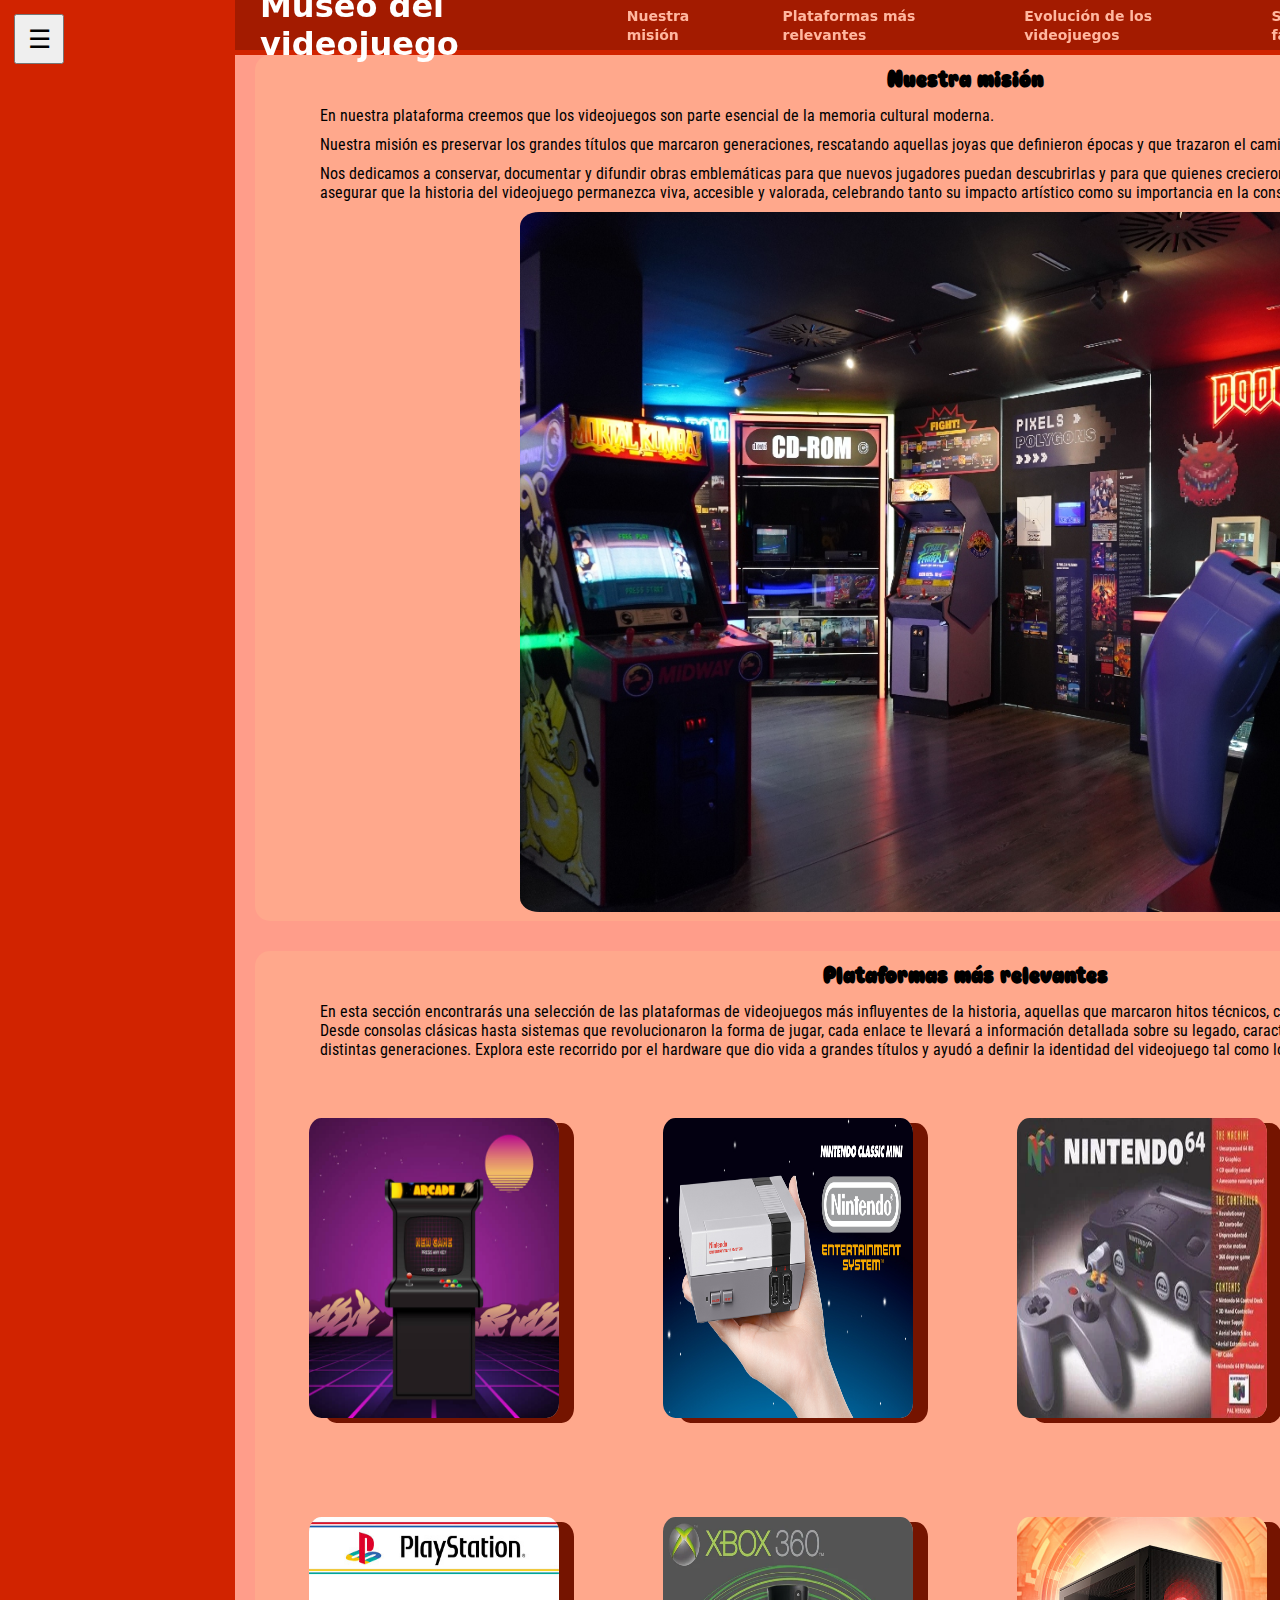
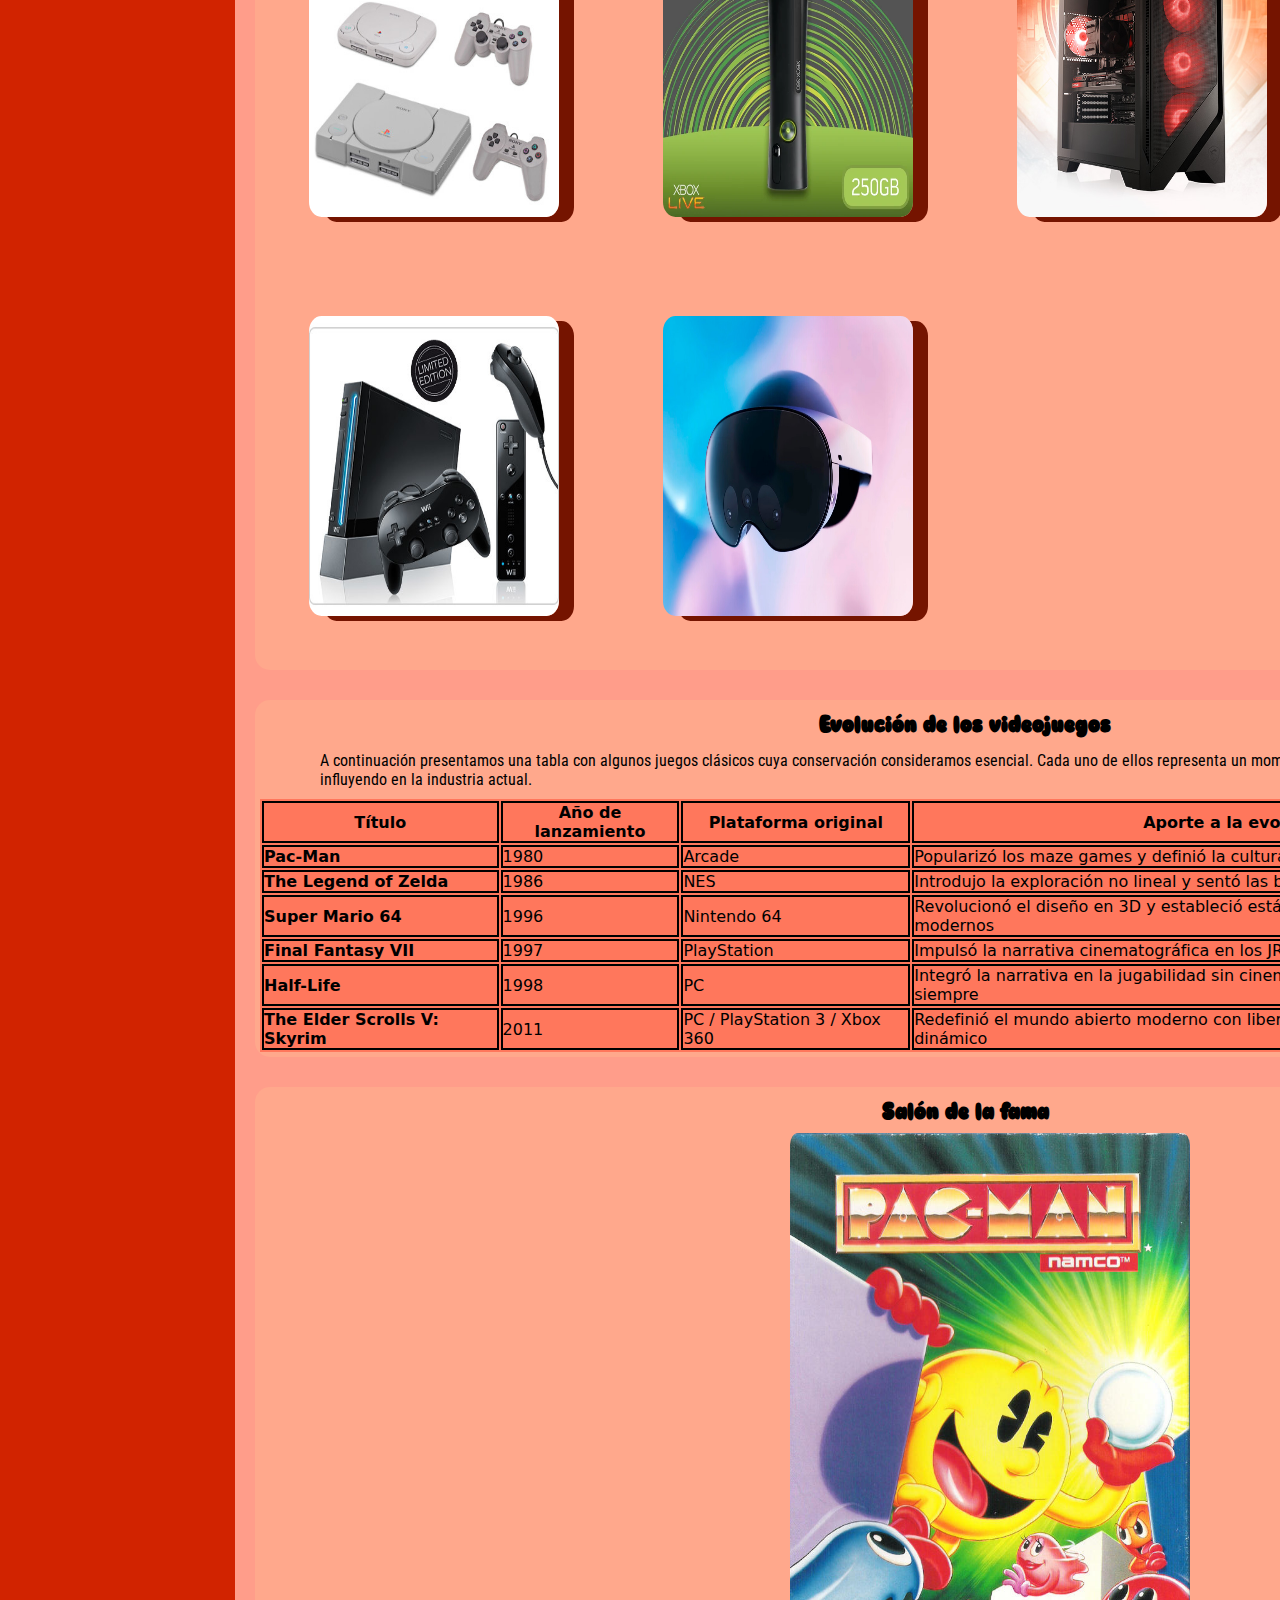
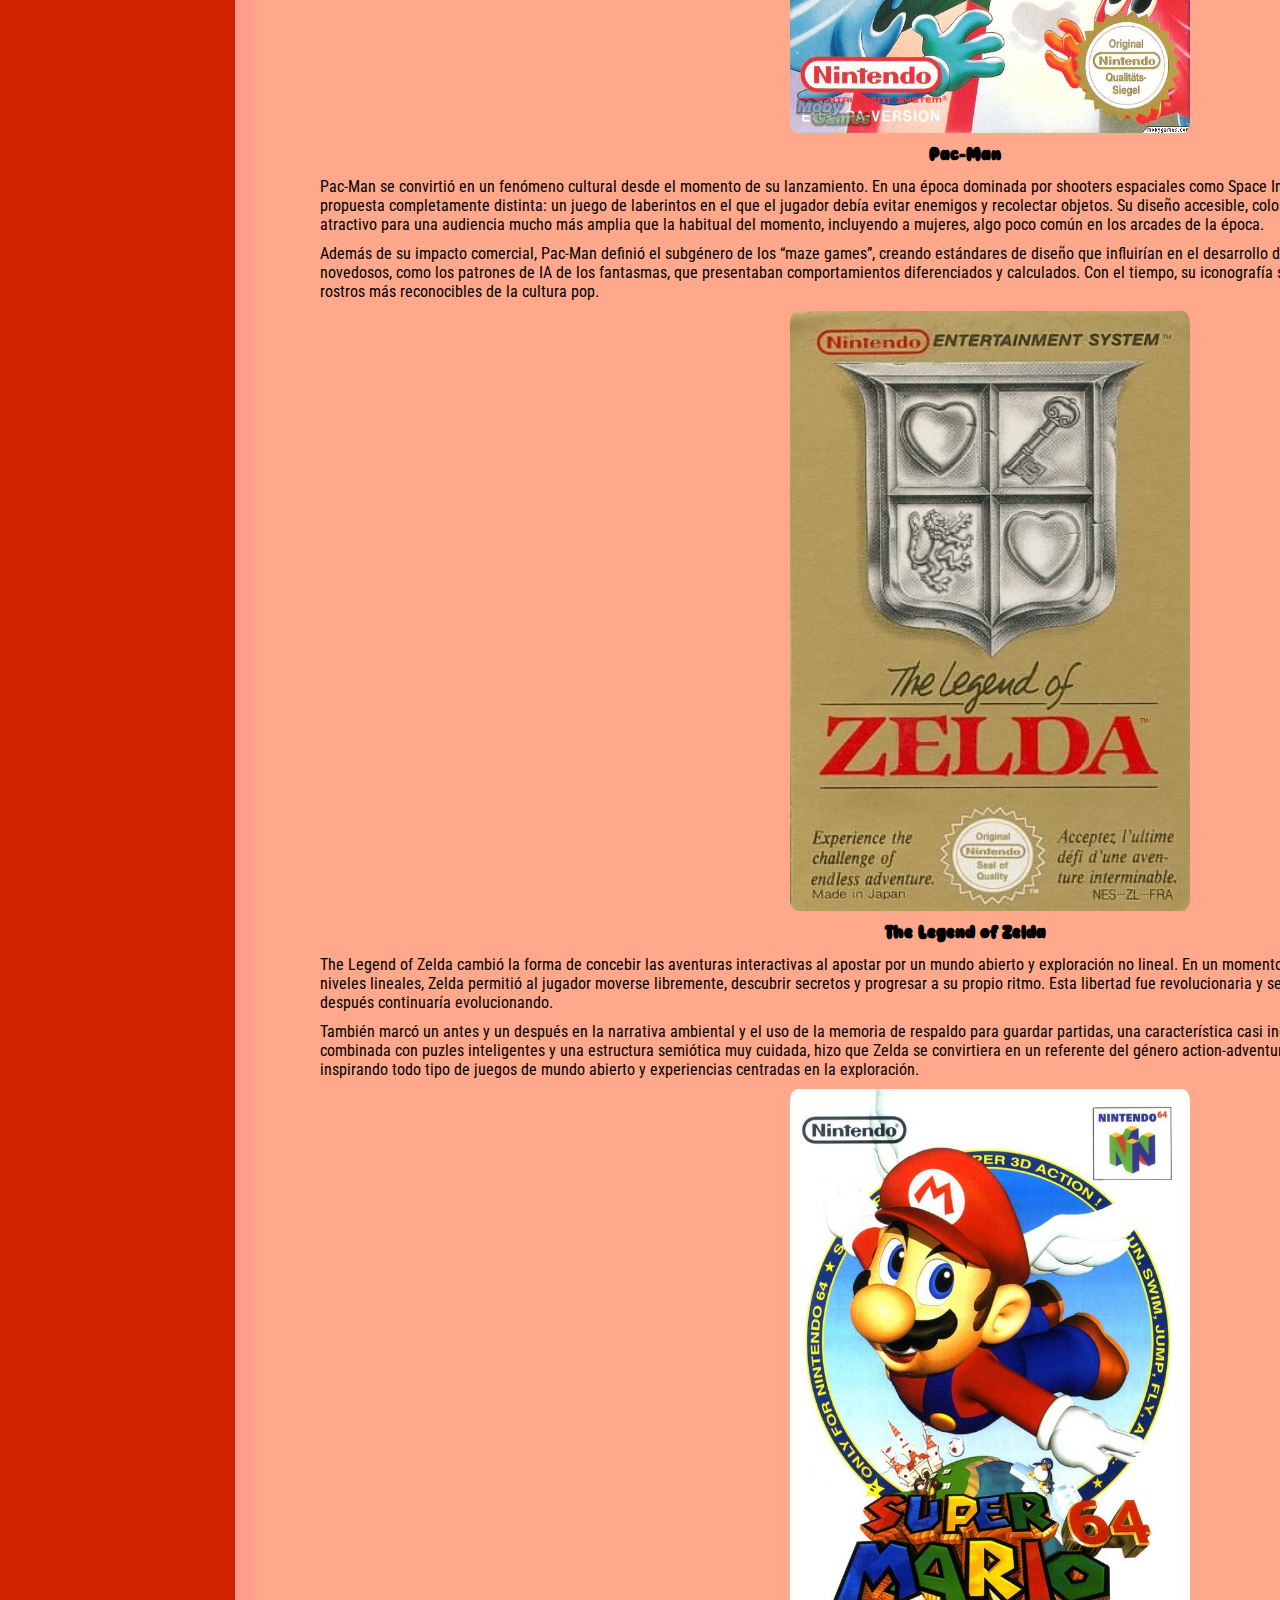
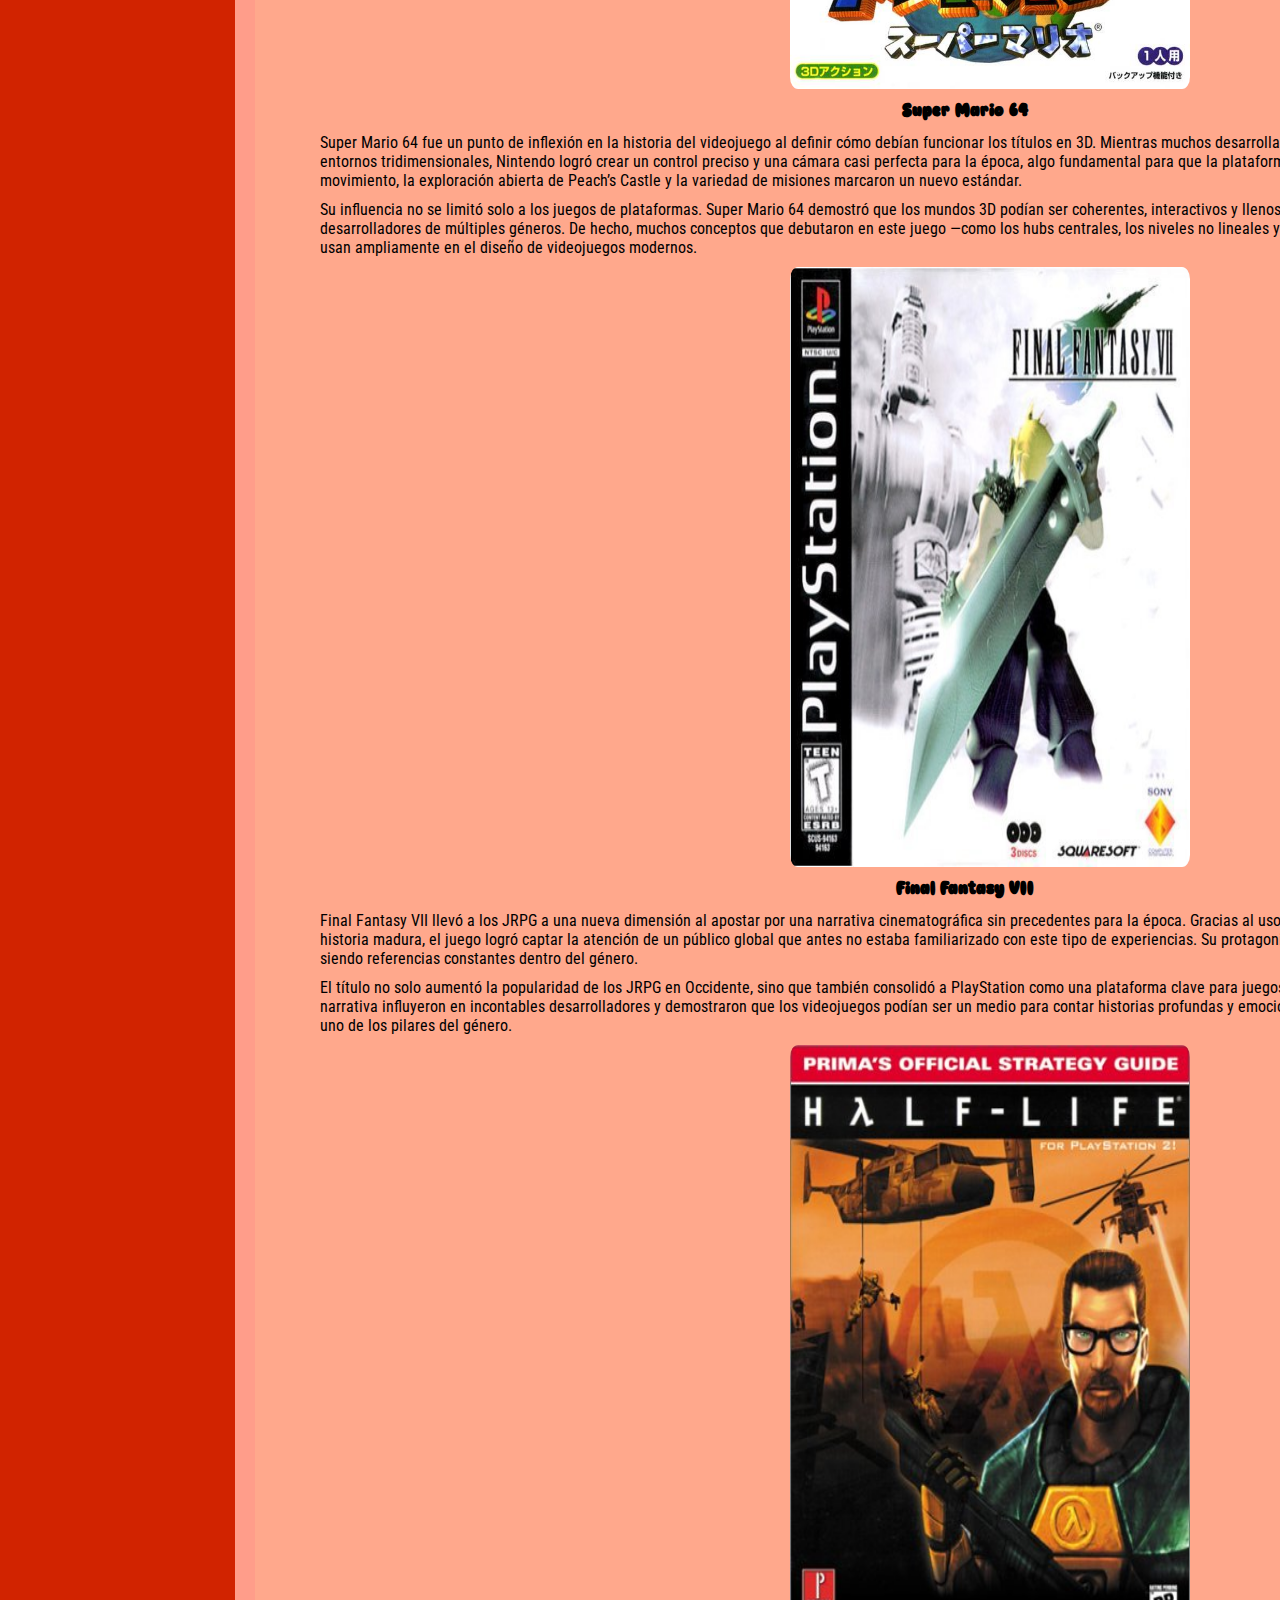
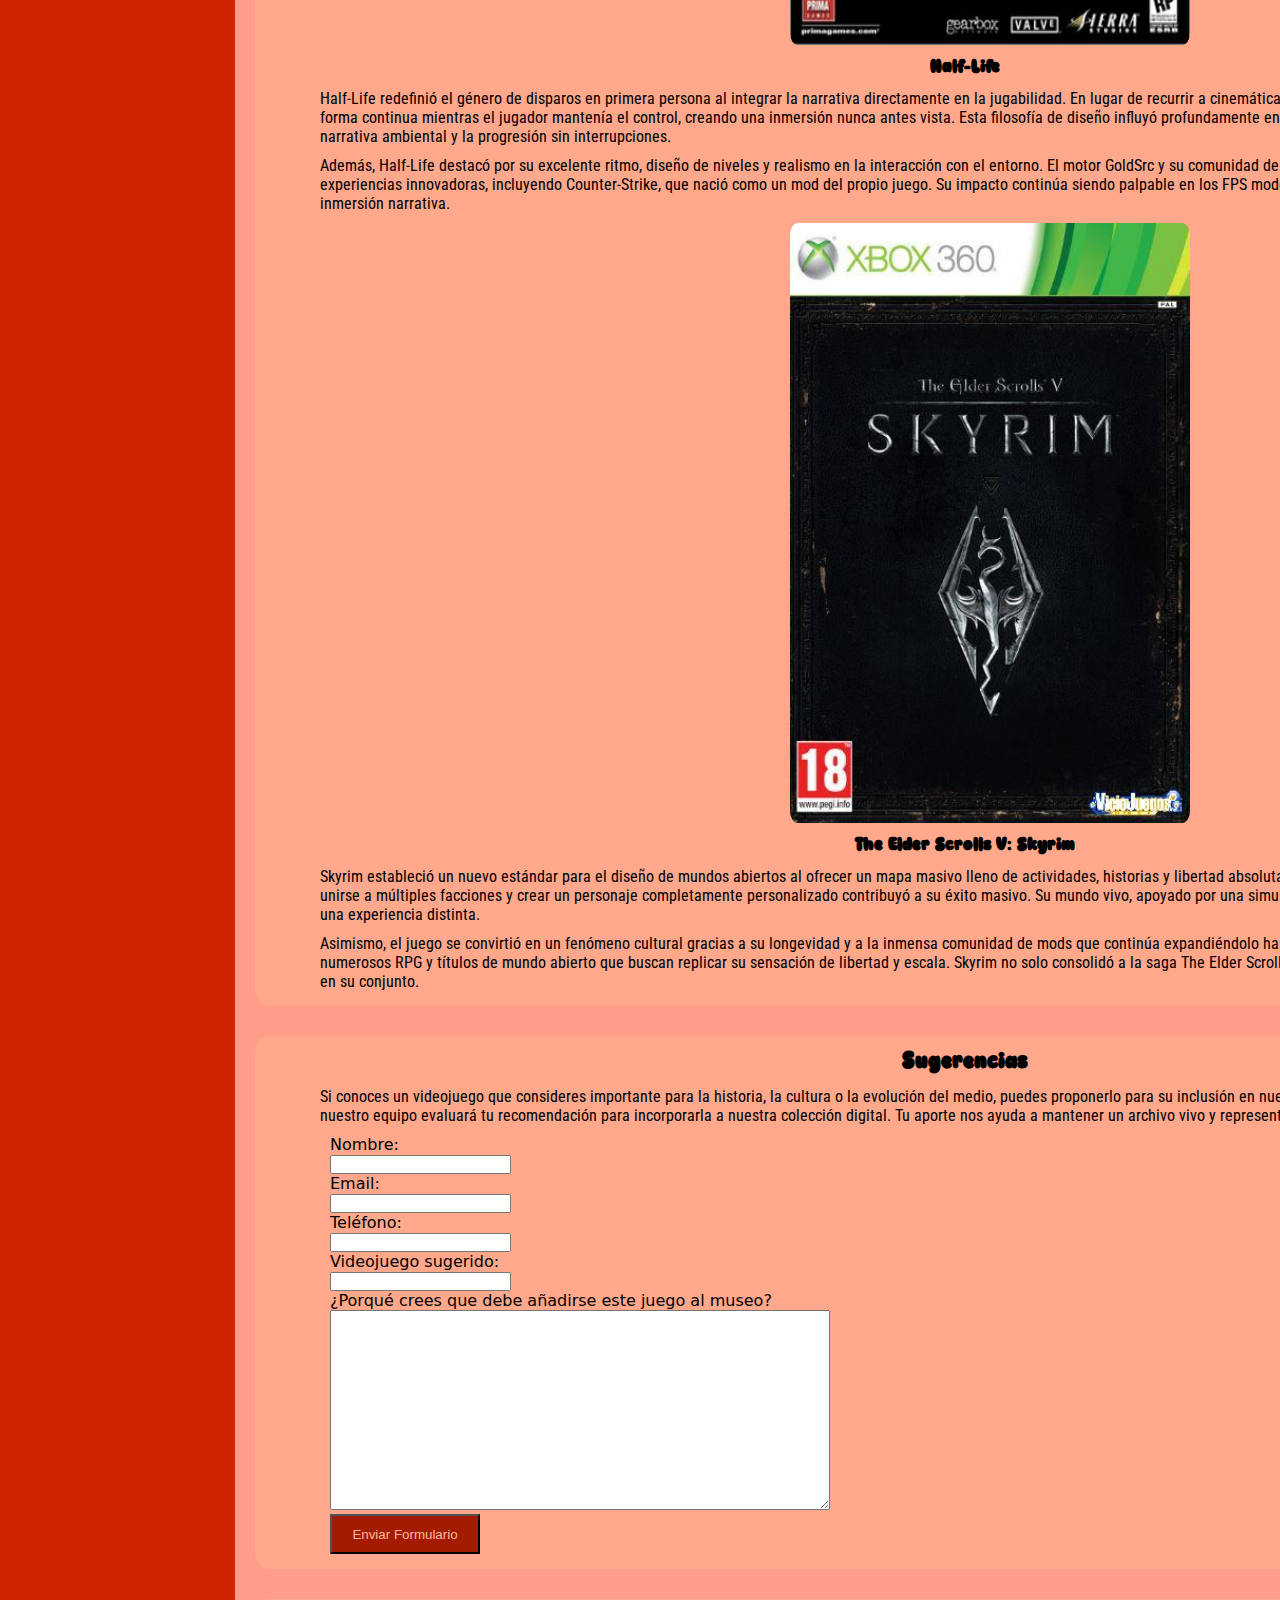
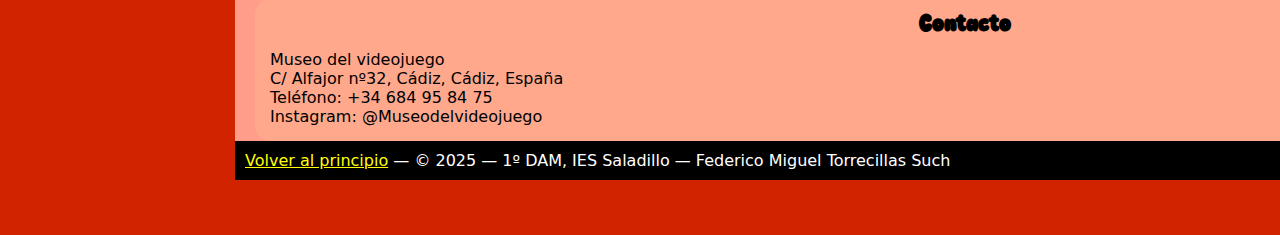
<file: index.html>
<!DOCTYPE html>
<html lang="es">
<head>
  <meta charset="UTF-8">
  <meta name="viewport" content="width=device-width, initial-scale=1.0">
  <!-- TODO: Cambia el título por algo relacionado con tu temática -->
  <title>Museo del videojuego</title>
  <link rel="stylesheet" href="styles/main.css">
  <link rel="preconnect" href="https://fonts.googleapis.com">
  <link rel="preconnect" href="https://fonts.gstatic.com" crossorigin>
  <link href="https://fonts.googleapis.com/css2?family=Roboto+Condensed:ital,wght@0,100..900;1,100..900&display=swap" rel="stylesheet">
</head>
<body>

  <!-- CABECERA GLOBAL DEL SITIO -->
  <header class="site-header">
    <!-- TODO: Cambia el título por algo relacionado con tu temática -->
    <h1>Museo del videojuego</h1>

    <!-- TODO: Menú superior con enlaces a secciones de la misma página -->
    <nav class="main-nav">
       <ul>
        <li>
            <a href="#hero">Nuestra misión</a>
        </li>
        <li>
            <a href="#galery">Plataformas más relevantes</a>
        </li>
        <li>
            <a href="#evol">Evolución de los videojuegos</a>
        </li>
        <li>
            <a href="#extra">Salón de la fama</a>
        </li>
        <li>
            <a href="#form">Sugerencias</a>
        </li>
        <li>
            <a href="#contact">Contacto</a>
        </li>
     </ul>  
    </nav>
  </header>

  <!-- BOTÓN HAMBURGUESA FIJO PARA EL MENÚ LATERAL -->
  <button class="open-menu" aria-label="Abrir menú lateral">☰</button>

  <!-- MENÚ LATERAL DESLIZANTE -->
  <nav id="sideMenu" class="side-menu">
     <ul>
        <li>
            <a href="#hero">Nuestra misión</a>
        </li>
        <li>
            <a href="#galery">Plataformas más relevantes</a>
        </li>
        <li>
            <a href="#evol">Evolución de los videojuegos</a>
        </li>
        <li>
            <a href="#extra">Salón de la fama</a>
        </li>
        <li>
            <a href="#form">Sugerencias</a>
        </li>
        <li>
            <a href="#contact">Contacto</a>
        </li>
     </ul>  
  </nav>

  <!-- CONTENIDO PRINCIPAL -->
  <main>

    <!-- SECCIÓN HERO -->
    <section id="hero">
      <!-- TODO: Crear una sección destacada (texto + imagen) -->
      <h2>Nuestra misión</h2>
      <p>En nuestra plataforma creemos que los videojuegos son parte esencial de la memoria cultural moderna. </p>
      <p>Nuestra misión es preservar los grandes títulos que marcaron generaciones, rescatando aquellas joyas que definieron épocas y que trazaron el camino de la evolución del medio.</p> 
      <p>Nos dedicamos a conservar, documentar y difundir obras emblemáticas para que nuevos jugadores puedan descubrirlas y para que quienes crecieron con ellas puedan revivir su legado. Queremos asegurar que la historia del videojuego permanezca viva, accesible y valorada, celebrando tanto su impacto artístico como su importancia en la construcción de la industria actual.</p>
      <!-- TODO: Añadir imagen relacionada -->
       <img id="misionimg" src="img/salon.jpg" alt="Salón del Museo del Videojuego">
    </section>

    <!-- SECCIÓN GALERÍA -->
    <section id="galery">
      <h2>Plataformas más relevantes</h2>
      <p>En esta sección encontrarás una selección de las plataformas de videojuegos más influyentes de la historia, aquellas que marcaron hitos técnicos, culturales y creativos en la evolución del medio. Desde consolas clásicas hasta sistemas que revolucionaron la forma de jugar, cada enlace te llevará a información detallada sobre su legado, características y el papel que desempeñaron en distintas generaciones. Explora este recorrido por el hardware que dio vida a grandes títulos y ayudó a definir la identidad del videojuego tal como lo conocemos hoy.</p>
      <!-- TODO: Usar CSS (preferiblemente Flex/Grid) para organizar las imágenes -->
      <!-- Mínimo 6 imágenes -->
       <div id="frame">
          <figure>
            <a href="img/arcade.jpg" target="_blank"><img src="img/arcade.jpg" alt="Máquinas Arcade"></a>
          </figure>
          <figure>
            <a href="img/nes.jpg" target="_blank"><img src="img/nes.jpg" alt="Nintendo Entertainment System"></a>
          </figure>
          <figure>
            <a href="img/n64.jpg" target="_blank"><img src="img/n64.jpg" alt="Nintendo 64"></a>
          </figure>
          <figure>
            <a href="img/ps1.jpg" target="_blank"><img src="img/ps1.jpg" alt="Play Station"></a>
          </figure>
          <figure>
            <a href="img/xbox.jpg" target="_blank"><img src="img/xbox.jpg" alt="XBox"></a>
          </figure>
          <figure>
            <a href="img/pc.jpg" target="_blank"><img src="img/pc.jpg" alt="PC"></a>
          </figure>
          <figure>
            <a href="img/wii.jpg" target="_blank"><img src="img/wii.jpg" alt="Wii"></a>
          </figure>
          <figure>
            <a href="img/metaquest.jpg" target="_blank"><img src="img/metaquest.jpg" alt="Meta Quest"></a>
          </figure>
       </div>
    </section>

    <!-- SECCIÓN TABLA -->
    <section id="evol">
      <h2>Evolución de los videojuegos</h2>
      <!-- TODO: Crear una tabla coherente con tu temática -->
      <!-- Ejemplo: clasificación, precios, comparativa, etc. -->
       <p>A continuación presentamos una tabla con algunos juegos clásicos cuya conservación consideramos esencial. Cada uno de ellos representa un momento clave en la evolución del medio y continúa influyendo en la industria actual.</p>
       <table>
        <thead>
          <tr>
            <th>
                Título
            </th>
            <th>
                Año de lanzamiento
            </th>
            <th>
                Plataforma original
            </th>
            <th>
                Aporte a la evolución del género
            </th>
          </tr>
        </thead>
        <tbody>
          <tr>
            <td>
                Pac-Man
            </td>
            <td>
                1980
            </td>
            <td>
                Arcade
            </td>
            <td>
                Popularizó los maze games y definió la cultura arcade
            </td>
          </tr>
          <tr>
            <td>
                The Legend of Zelda
            </td>
            <td>
                1986
            </td>
            <td>
                NES
            </td>
            <td>
                Introdujo la exploración no lineal y sentó las bases del action-adventure
            </td>
          </tr>
          <tr>
            <td>
                Super Mario 64
            </td>
            <td>
                1996
            </td>
            <td>
                Nintendo 64
            </td>
            <td>
                Revolucionó el diseño en 3D y estableció estándares para los juegos de plataformas modernos
            </td>
          </tr>
          <tr>
            <td>
                Final Fantasy VII
            </td>
            <td>
                1997
            </td>
            <td>
                PlayStation
            </td>
            <td>
                Impulsó la narrativa cinematográfica en los JRPG y expandió su popularidad mundial
            </td>
          </tr>
          <tr>
            <td>
                Half-Life
            </td>
            <td>
                1998
            </td>
            <td>
                PC
            </td>
            <td>
                Integró la narrativa en la jugabilidad sin cinemáticas tradicionales, cambiando el FPS para siempre
            </td>
          </tr>
          <tr>
            <td>
                The Elder Scrolls V: Skyrim
            </td>
            <td>
                2011
            </td>
            <td>
                PC / PlayStation 3 / Xbox 360
            </td>
            <td>
                Redefinió el mundo abierto moderno con libertad total, gran escala y un ecosistema dinámico
            </td>
          </tr>
        </tbody>
       </table>
    </section>

    

    <!-- OTRAS SECCIONES QUE QUIERAS -->
    <!-- Por ejemplo: Sobre mí, Servicios, Noticias, etc. -->
    <!-- SECCIÓN ADICIONAL-->
    <section id="extra">
      <h2>Salón de la fama</h2>
      <div>
        <img src="img/pacman.jpg" class="caratula">
        <h3>Pac-Man</h3>
        <p>Pac-Man se convirtió en un fenómeno cultural desde el momento de su lanzamiento. En una época dominada por shooters espaciales como Space Invaders y Asteroids, este título ofreció una propuesta completamente distinta: un juego de laberintos en el que el jugador debía evitar enemigos y recolectar objetos. Su diseño accesible, colores vibrantes y mecánicas claras lo hicieron atractivo para una audiencia mucho más amplia que la habitual del momento, incluyendo a mujeres, algo poco común en los arcades de la época.</p>
        <p>Además de su impacto comercial, Pac-Man definió el subgénero de los “maze games”, creando estándares de diseño que influirían en el desarrollo de futuros títulos. También introdujo elementos novedosos, como los patrones de IA de los fantasmas, que presentaban comportamientos diferenciados y calculados. Con el tiempo, su iconografía se volvió universal, convirtiéndose en uno de los rostros más reconocibles de la cultura pop.</p>
      </div>
      <div>
        <img src="img/zelda.jpg" class="caratula">
        <h3>The Legend of Zelda</h3>
        <p>The Legend of Zelda cambió la forma de concebir las aventuras interactivas al apostar por un mundo abierto y exploración no lineal. En un momento en que la mayoría de los juegos se basaban en niveles lineales, Zelda permitió al jugador moverse libremente, descubrir secretos y progresar a su propio ritmo. Esta libertad fue revolucionaria y sentó las bases de un estilo de diseño que décadas después continuaría evolucionando.</p>
        <p>También marcó un antes y un después en la narrativa ambiental y el uso de la memoria de respaldo para guardar partidas, una característica casi inexistente en la época. La sensación de aventura, combinada con puzles inteligentes y una estructura semiótica muy cuidada, hizo que Zelda se convirtiera en un referente del género action-adventure. Su influencia se extiende hasta la actualidad, inspirando todo tipo de juegos de mundo abierto y experiencias centradas en la exploración.</p>
      </div>
      <div>
        <img src="img/sm64.jpg" class="caratula">
        <h3>Super Mario 64</h3>
        <p>Super Mario 64 fue un punto de inflexión en la historia del videojuego al definir cómo debían funcionar los títulos en 3D. Mientras muchos desarrolladores estaban experimentando con la transición a entornos tridimensionales, Nintendo logró crear un control preciso y una cámara casi perfecta para la época, algo fundamental para que la plataforma 3D resultara intuitiva. La libertad de movimiento, la exploración abierta de Peach’s Castle y la variedad de misiones marcaron un nuevo estándar.</p>
        <p>Su influencia no se limitó solo a los juegos de plataformas. Super Mario 64 demostró que los mundos 3D podían ser coherentes, interactivos y llenos de secretos por descubrir, lo que inspiró a desarrolladores de múltiples géneros. De hecho, muchos conceptos que debutaron en este juego —como los hubs centrales, los niveles no lineales y los objetivos múltiples por escenario— todavía se usan ampliamente en el diseño de videojuegos modernos.</p>
      </div>
      <div>
        <img src="img/ffvii.jpg" class="caratula">
        <h3>Final Fantasy VII</h3>
        <p>Final Fantasy VII llevó a los JRPG a una nueva dimensión al apostar por una narrativa cinematográfica sin precedentes para la época. Gracias al uso de gráficos 3D, escenas prerenderizadas y una historia madura, el juego logró captar la atención de un público global que antes no estaba familiarizado con este tipo de experiencias. Su protagonista, Cloud, y los temas que aborda el juego siguen siendo referencias constantes dentro del género.</p>
        <p>El título no solo aumentó la popularidad de los JRPG en Occidente, sino que también consolidó a PlayStation como una plataforma clave para juegos de rol. Su música, dirección artística y estructura narrativa influyeron en incontables desarrolladores y demostraron que los videojuegos podían ser un medio para contar historias profundas y emocionalmente complejas. Hasta hoy es considerado uno de los pilares del género.</p>
      </div>
      <div>
        <img src="img/halflife.jpg" class="caratula">
        <h3>Half-Life</h3>
        <p>Half-Life redefinió el género de disparos en primera persona al integrar la narrativa directamente en la jugabilidad. En lugar de recurrir a cinemáticas tradicionales, el juego contaba su historia de forma continua mientras el jugador mantenía el control, creando una inmersión nunca antes vista. Esta filosofía de diseño influyó profundamente en títulos posteriores, que comenzaron a adoptar la narrativa ambiental y la progresión sin interrupciones.</p>
        <p>Además, Half-Life destacó por su excelente ritmo, diseño de niveles y realismo en la interacción con el entorno. El motor GoldSrc y su comunidad de mods también impulsaron la creación de experiencias innovadoras, incluyendo Counter-Strike, que nació como un mod del propio juego. Su impacto continúa siendo palpable en los FPS modernos, especialmente en aquellos que priorizan la inmersión narrativa.</p>
      </div>
      <div>
        <img src="img/skyrim.jpg" class="caratula">
        <h3>The Elder Scrolls V: Skyrim</h3>
        <p>Skyrim estableció un nuevo estándar para el diseño de mundos abiertos al ofrecer un mapa masivo lleno de actividades, historias y libertad absoluta. La posibilidad de recorrer cualquier camino, unirse a múltiples facciones y crear un personaje completamente personalizado contribuyó a su éxito masivo. Su mundo vivo, apoyado por una simulación sistémica, permitió que cada jugador viviera una experiencia distinta.</p>
        <p>Asimismo, el juego se convirtió en un fenómeno cultural gracias a su longevidad y a la inmensa comunidad de mods que continúa expandiéndolo hasta el día de hoy. Su influencia es evidente en numerosos RPG y títulos de mundo abierto que buscan replicar su sensación de libertad y escala. Skyrim no solo consolidó a la saga The Elder Scrolls como un referente, sino que redefinió el género en su conjunto.</p>
      </div>
    </section>

    <!-- SECCIÓN FORMULARIO -->
    <section id="form">
      <h2>Sugerencias</h2>
      <!-- TODO: Crear un formulario con al menos 3 campos y un botón de envío -->
       <p>
          Si conoces un videojuego que consideres importante para la historia, la cultura o la evolución del medio, puedes proponerlo para su inclusión en nuestro museo. Completa la información solicitada y nuestro equipo evaluará tu recomendación para incorporarla a nuestra colección digital. Tu aporte nos ayuda a mantener un archivo vivo y representativo de la diversidad del mundo del videojuego.
          <form action="mailto:ftorsuc2608@g.educaand.es" method="post" enctype="text/plain">
            <label for="nombre">Nombre:<br> <input type="text" id="nombre" name="nombre" required></label><br>
            <label for="email">Email:<br> <input type="email" id="email" name="email" required></label><br>
            <label for="telefono">Teléfono:<br> <input type="tel" id="telefono" name="telefono"></label><br>
            <label for="juego">Videojuego sugerido:<br> <input type="text" id="juego" name="juego" required></label><br>
            <label for="motivo">¿Porqué crees que debe añadirse este juego al museo?<br><textarea id="motivo" name="motivo" required></textarea></label><br>
            <input id="enviar" type="submit" value="Enviar Formulario">
          </form>
       </p>
    </section>

    <!-- SECCIÓN CONTACTO / CIERRE -->
    <section id="contact">
      <h2>Contacto</h2>
      <!-- TODO: Texto, datos de contacto ficticios, redes, etc. -->
       <p>
        <ul>
          <li>
              Museo del videojuego
          </li>
          <li>
              C/ Alfajor nº32, Cádiz, Cádiz, España
          </li>
          <li>
              Teléfono: +34 684 95 84 75
          </li>
          <li>
            Instagram: @Museodelvideojuego
          </li>
        </ul>
       </p>
      
    </section>
  </main>

  <!-- PIE DE PÁGINA -->
  <footer class="site-footer">
   <a href="#hero">Volver al principio</a> — &copy; 2025 — 1º DAM, IES Saladillo — Federico Miguel Torrecillas Such
    
  </footer>

  <!-- JavaScript mínimo para abrir/cerrar el menú lateral -->
  <script>
    const sideMenu = document.getElementById("sideMenu");
    const toggleBtn = document.querySelector(".open-menu");

    toggleBtn.addEventListener("click", () => {
      sideMenu.classList.toggle("active");
      toggleBtn.classList.toggle("active");

      toggleBtn.textContent =
        sideMenu.classList.contains("active") ? "✖" : "☰";
    });
  </script>

</body>
</html>
</file>
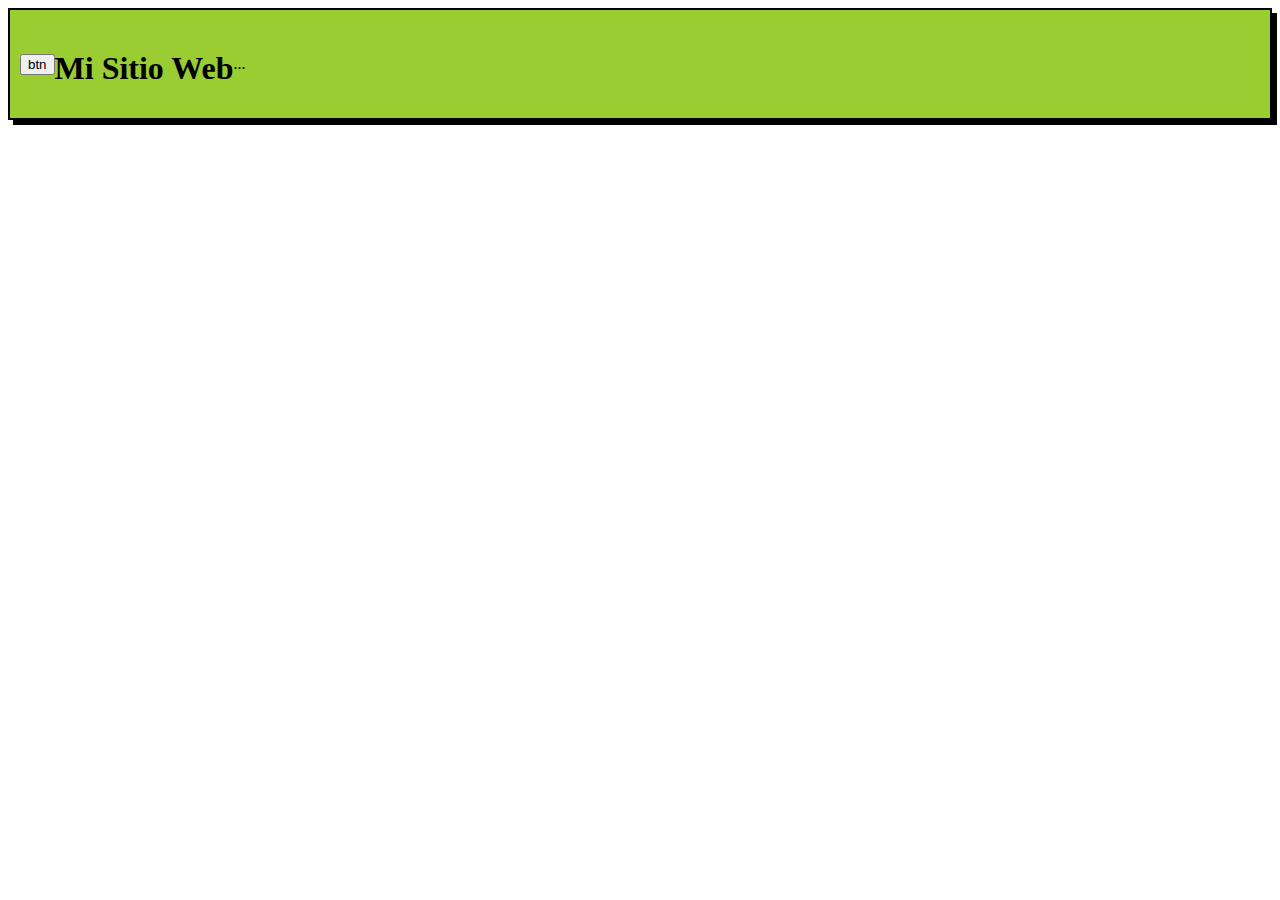
<file: examPage/index.html>
<!DOCTYPE html>
<html>
    <head>
        <link rel="stylesheet" href="style.css">
    </head>
    <body>
        <header class="site-header">
            <button>btn</button>
            <h1>Mi Sitio Web</h1>

            <nav class="main-nav">
                ...
            </nav>
        </header>
    </body>
</html>
</file>
<file: examPage/style.css>
.site-header {
  display: flex;
  align-items: center;
  background-color:yellowgreen;
  border:2px solid black;
  box-shadow: 5px 5px black;
  padding:10px;
}

h1 {
  text-align: center;
  margin-top: 30px;
}
</file>
<file: styles/main.css>
/* ===== RESET CSS básico ===== */
*, *::before, *::after {
  margin: 0;
  padding: 0;
  box-sizing: border-box;
}

@font-face {
  font-family: 'SuperChiby'; 
  src: url('/../font/SuperChiby.ttf') format('truetype');
  font-weight: normal; 
  font-style: normal;
  font-display: swap;
}

/* ===== ESTILOS BASE ===== */
body {
  font-family: system-ui, -apple-system, "Segoe UI", sans-serif;
  margin-left:230px;
  margin-top:-50px;
  padding:5px;
  background-color:#D12300;
}

/* TODO: Alinear el contenido de main, poner colores de fondo, etc. */
main {
  /* Ejemplo: */
  /* width: min(1100px, 90%); */
  /* margin: 20px auto; */
  width:1460px;
  margin-top: 50px;
  background-color:#FF9D8A;
}

/* ===== CABECERA Y MENÚ SUPERIOR ===== */
.site-header {
  position: sticky;
  top: 0;
  z-index: 10;
  /* TODO: Añade color de fondo, color de texto, padding, etc. */
  height:50px;
  width:1460px;
  padding:25px;
  display: flex;
  align-items: center;
  justify-content:end;
  background-color:#A31B00;
  color:white;
}

.main-nav ul {
  list-style: none;
  display: flex;
  gap: 55px;
}

.main-nav a {
  /* TODO: Estilo de enlaces del menú superior (color, padding, :hover, etc.) */
  text-decoration:none;
  color: #FFB79F;
  font-size:14px;
  font-weight: bold;
}

.main-nav a:hover {
  text-decoration:none;
  color: white;
  font-size:14px;
  font-weight: bold;
}

/* ===== BOTÓN HAMBURGUESA PARA GESTIONAR EL MENÚ LATERAL ===== */
.open-menu {
  position: fixed;
  top: 14px;
  left: 14px;
  z-index: 20;
  font-size: 26px;
  width: 50px;
  height:50px;
  /* TODO: Colores, borde, padding, etc. */
  cursor: pointer;
  transition: transform 0.3s ease, background-color 0.3s ease;
}

/* ===== MENÚ LATERAL DESLIZANTE ===== */
.side-menu {
  position: fixed;
  top: 0;
  left: -230px;            /* oculto inicialmente */
  width: 230px;
  height: 100%;
  /* TODO: color de fondo, color de texto… */
  padding-top: 60px;
  transition: left 0.3s ease;
  z-index: 15;
  background-color:#FF775C;
}

.side-menu.active {
  left: 0;                 /* aparece cuando tiene la clase "active" */
}

.side-menu ul {
  list-style: none;
  padding: 0;
}

.side-menu a {
  display: block;
  padding: 12px 20px;
  /* TODO: color de texto, quitar subrayado, etc. */
  text-decoration:none;
  color: white;
  font-size:18px;
  font-weight: bold;
}

/* TODO: Añade :hover para los enlaces del menú lateral */
.side-menu a:hover {
  text-decoration:none;
  background-color:#470C00;
  font-size:18px;
  font-weight: bold;
}

/* ===== PIE DE PÁGINA ===== */
.site-footer {
  /* TODO: estilo del footer (color de fondo, texto centrado, padding…) */
  background-color: black;
  width:1460px;
  padding:10px;
  color:white;
}

.site-footer a {
  /* TODO: estilo del enlace del footer y :visited si lo deseas */
  color:yellow;
}

table {
  background-color:#FF775C;
  margin:auto;
}
table * {
  border:2px solid black;
}

img {
  border-radius:2%;
}

figure a img{
  width:250px;
  height:300px;
  display:table-row;
  border-radius: 5%;
  box-shadow: 15px 5px #470C00;
}

figure a img{
  box-shadow: 15px 5px #751400;
}

#misionimg {
  width:950px;
  height:700px;
  margin-left:260px;
}

figure{
  display:inline-grid;
  margin: 3.5%;
  align-items:center;
}

h2, h3 {
  text-align: center;
  margin: 5px;
  font-family:"SuperChiby",sans-serif;
}

ul {
  list-style: none;
  margin:10px;
}

form {
  margin-left:70px;
}

p {
  padding-left:50px;
  padding-right:50px;
  margin:10px;
  text-align:left;
  font-family: "Roboto Condensed", sans-serif;
}

.caratula{
  width:400px;
  height:600px;
  margin-left: 530px;
}

div{
  margin: 10 px;
}
a img:hover{
  width:500px;
  height:600px;
  transform: scale(1.2);
  border-radius: 7%;
  box-shadow: 15px 5px #A31B00;
}

tr td:first-of-type{
  font-weight:bold;
}

textarea {
  width:500px;
  height:200px;
}

section {
  background-color:#FFA88C;
  margin-top:30px;
  margin-left:20px;
  margin-right:20px;
  padding:5px;
  border-radius: 15px;
}

#enviar {
  background-color:#A31B00;
  color:#FFB79F;
  width:150px;
  height:40px;
}
</file>
